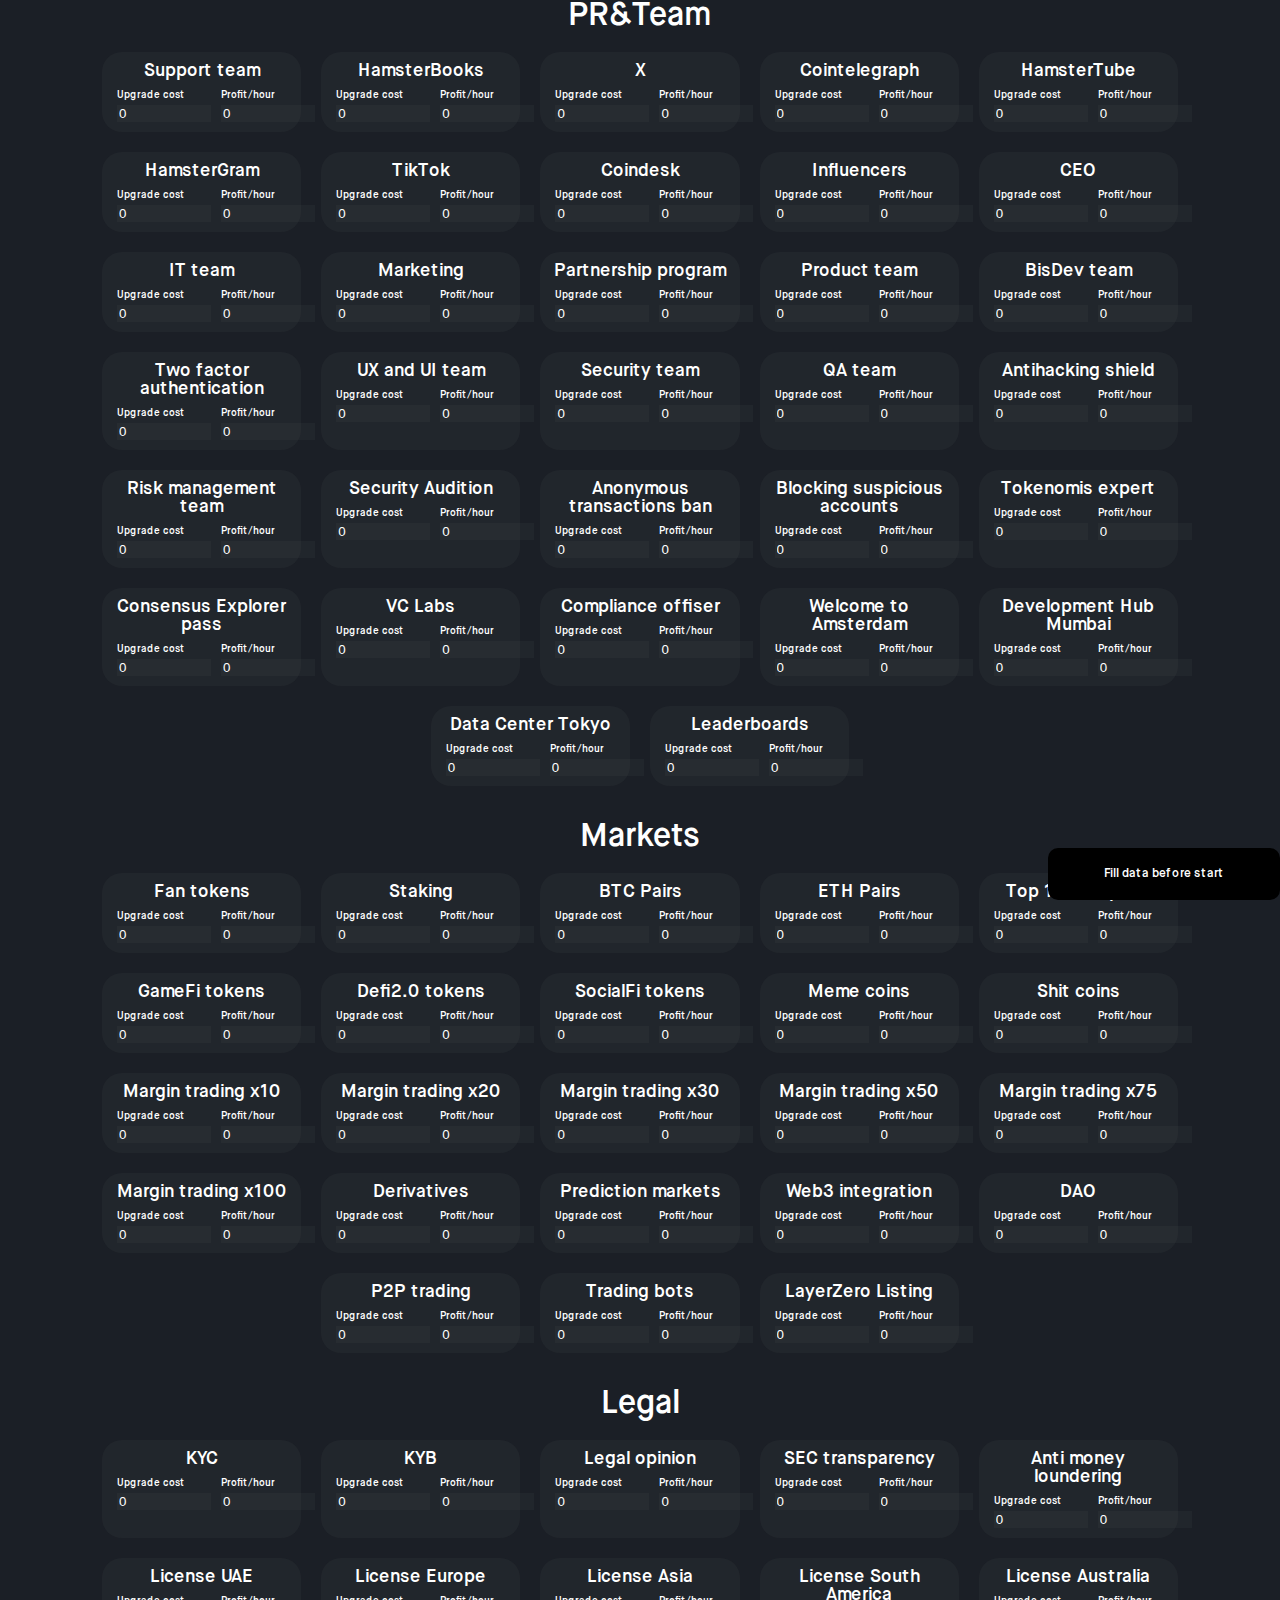
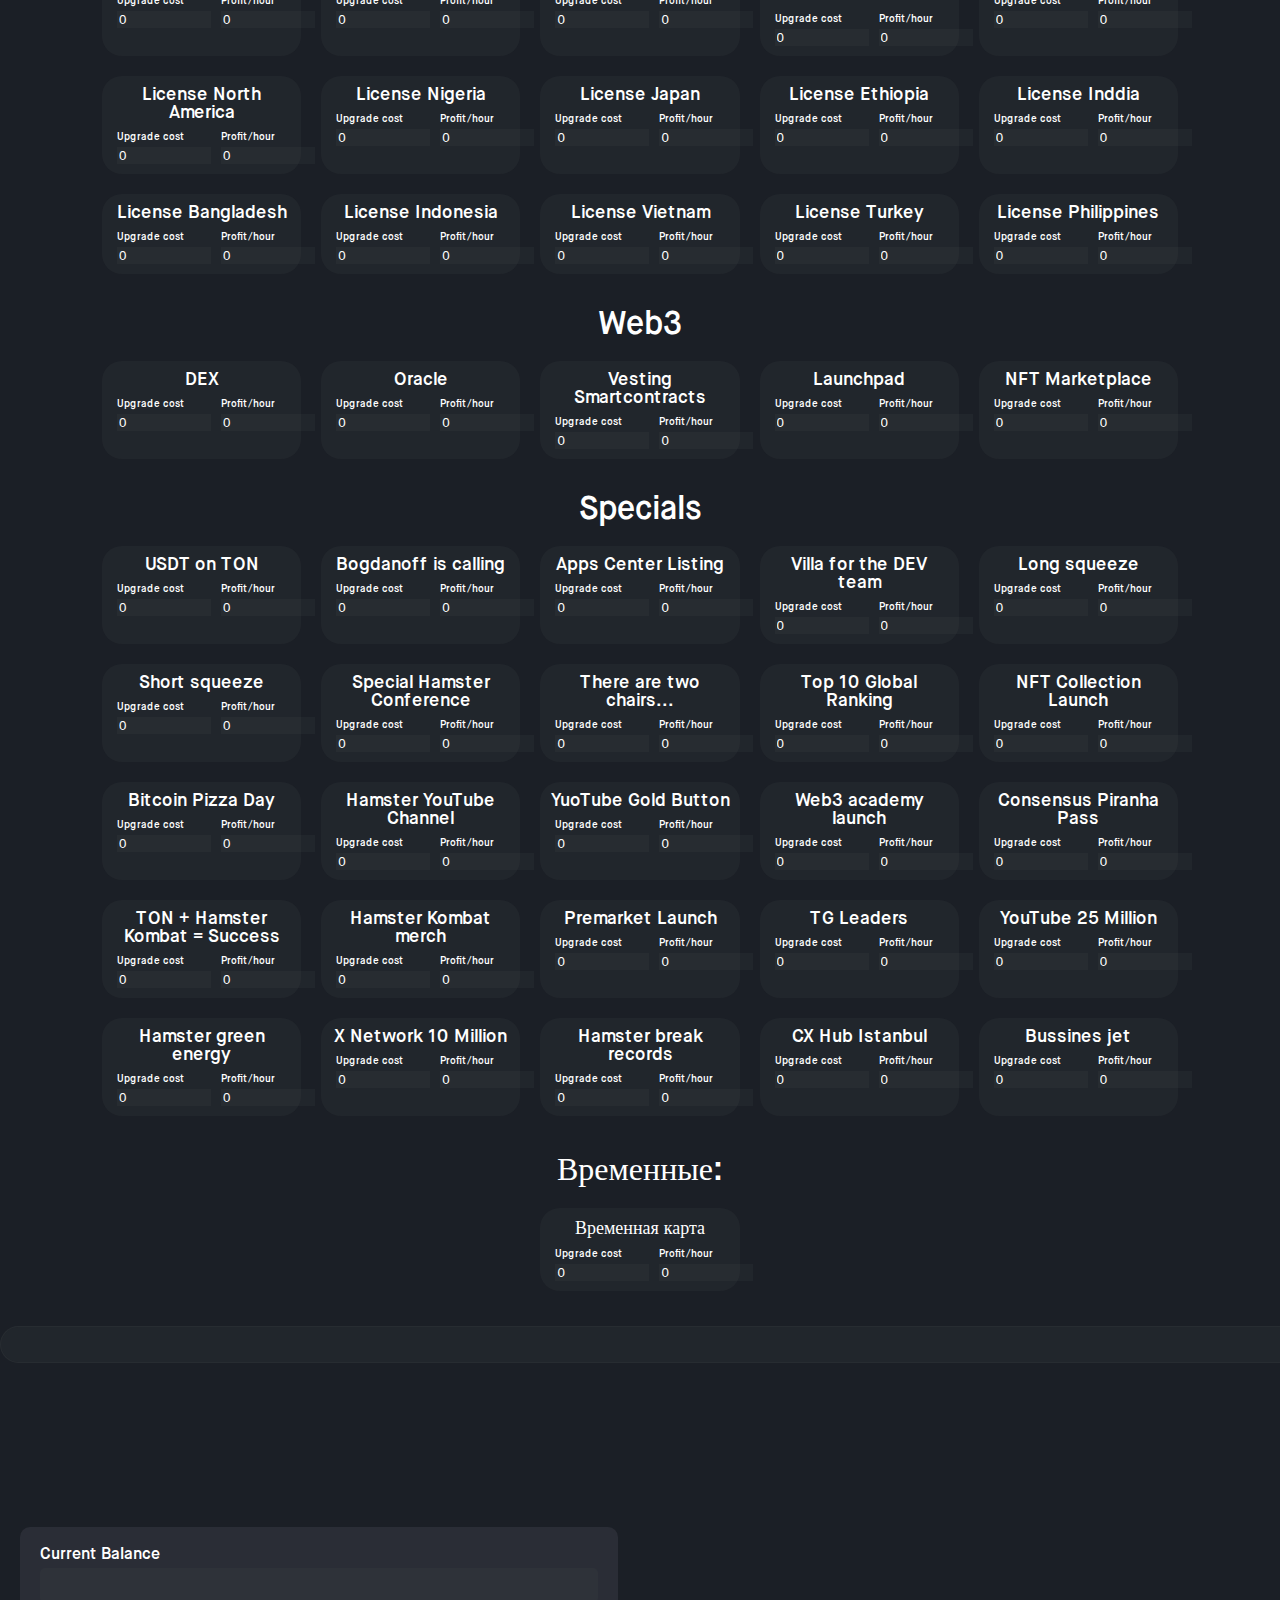
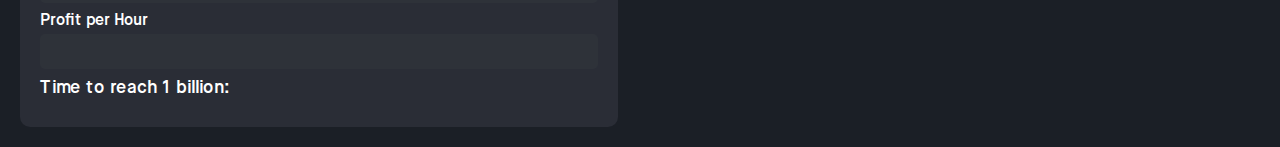
<file: index.html>
<!DOCTYPE html>
<html lang="en">
<head>
    <meta charset="UTF-8"/>
    <meta name="viewport" content="width=device-width, initial-scale=1.0, viewport-fit=cover, user-scalable=no"/>
    <title>Hamster Kombat: calculator of profit</title>
    <link href="assets/styles.css?v=21" rel="stylesheet" type="text/css"/>
    <script type="application/javascript" src="assets/script.js?v=21" defer></script>
</head>
<body>
<div class="calculator">
    <div class="categories"></div>
    <textarea name="dump" onchange="fill()" rows="1"></textarea>
</div>

<div class="flex-container">
    <div class="balance-calculator">
        <div>
            <label for="current-balance">Current Balance</label>
            <input type="number" id="current-balance" />
        </div>
        <div>
            <label for="profit-per-hour">Profit per Hour</label>
            <input type="number" id="profit-per-hour" />
        </div>
        <div id="time-to-billion">Time to reach 1 billion: </div>
    </div>
    

    <div class="results">
        <div>Top Profitability</div>
        <ul id="top-results"></ul>
    </div>
</div>

</body>
</html>
</file>
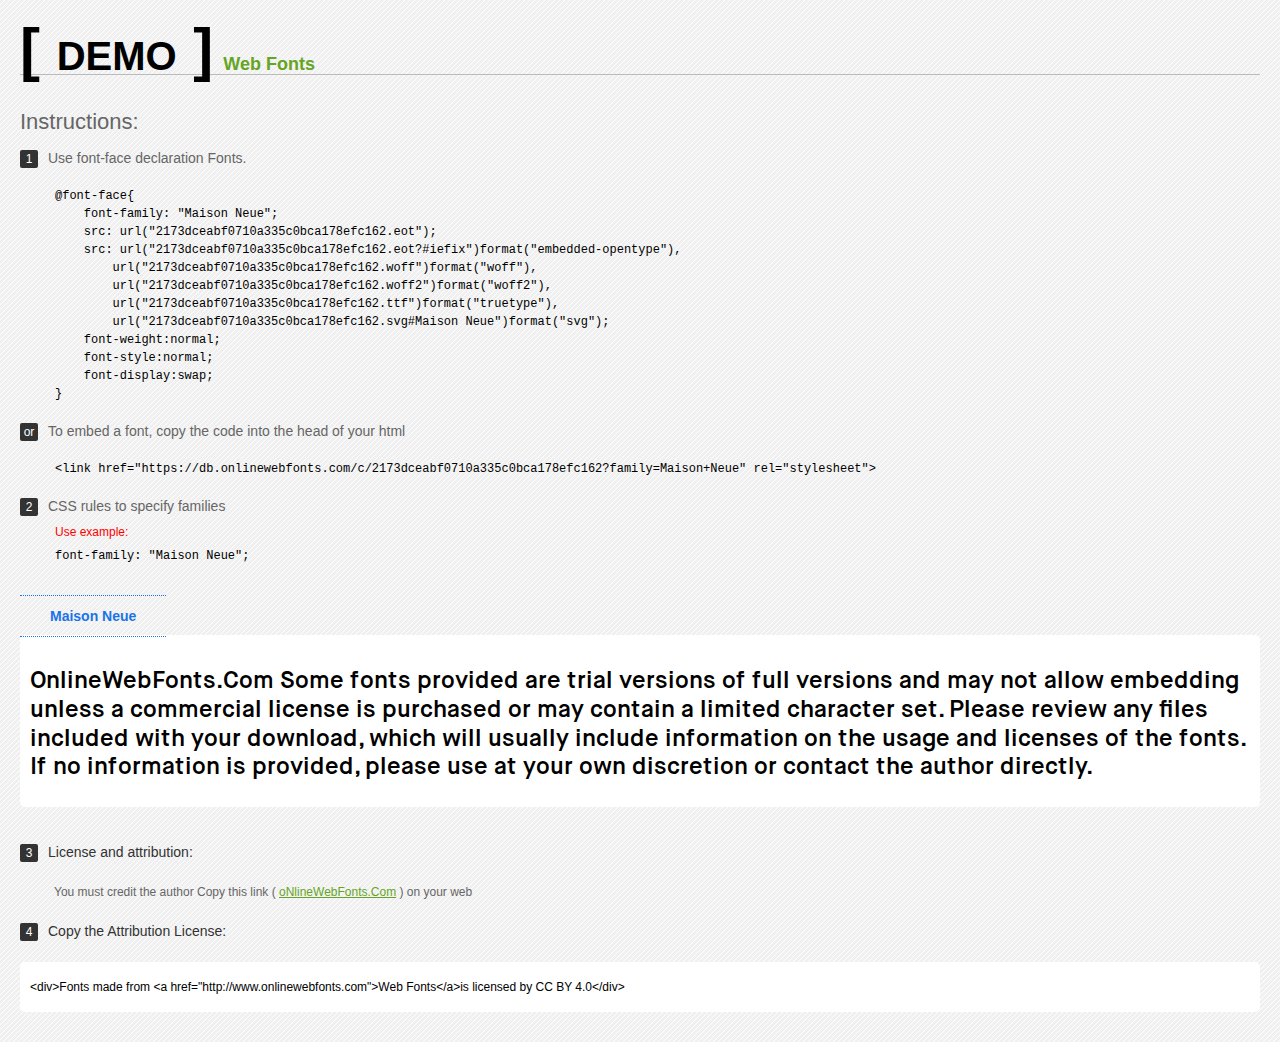
<file: assets/fonts/Web Fonts Demo.html>
<!doctype html>
<html>
<head>
<meta charset="utf-8">
<title>Maison Neue Fonts Demo</title>
<style type="text/css">
*{margin:0;padding:0;list-style-type:none;}body{font-family:Arial,Helvetica,sans-serif;line-height:1.5;font-size:16px;padding:20px;color:#333;background-image:url([data-uri]);}a{color:#66A523;}a:hover,.g:hover{opacity:0.7;}h1{font-size:60px;border-bottom:1px solid #bbb;line-height:20px;color:#000;text-transform:uppercase;margin-top:20px;}h1 a{font-size:18px;color:#66A523;text-decoration:none;text-transform:capitalize;margin-left:10px;}h1 font{font-size:40px;}.info{float:left;font-size:14px;margin-top:30px;color:#666;}.info .inst{font-size:22px;margin-bottom:10px;}.info span,.by span{color:#fff;border-radius:2px;display:inline-block;width:18px;height:18px;text-align:center;margin-right:10px;background-color:#333333;font-size:12px;line-height:18px;}.info .exs{font-size:12px;color:#666;margin-left:35px;display:block;}.info .exs font{color:#f00;line-height:30px;}.demo{float:left;width:100%;height:auto;padding-bottom:10px;margin-top:70px;background-color:#FFF;border-radius:5px;}.demo a{color:#1a73e8;float:left;font-weight:bold;font-size:14px;padding-right:30px;padding-left:30px;position:relative;border-top-width:1px;border-top-style:dotted;border-top-color:#1A73E8;text-decoration:none;border-bottom-width:1px;border-bottom-style:dotted;border-bottom-color:#1A73E8;line-height:40px;margin-top:-40px;}.demo .t{font-size:24px;float:left;width:calc(100% - 20px);color:#000;height:120px;margin-top:20px;line-height:1.2em;overflow-x:hidden;padding:10px;}.by{padding-top:15px;float:left;width:100%;margin-top:10px;margin-right:0;margin-bottom:10px;margin-left:0;font-size:14px;color:#666;}.by .b{padding-top:10px;padding-bottom:10px;color:#333;}.by .a{padding-top:10px;padding-bottom:10px;margin-left:34px;font-size:12px;}.te{width:100%;height:auto;border:0px solid #CCC;resize:none;float:left;margin-top:10px;line-height:16px;overflow:hidden;border-radius:5px;color:#000000;background-color:#FFF;font-size:12px;margin-bottom:20px;text-indent:10px;padding-top:17px;padding-bottom:17px;}pre{color:#000;}
</style>
<style type="text/css">

@font-face{
    font-family: "Maison Neue";
    src: url("2173dceabf0710a335c0bca178efc162.eot");
    src: url("2173dceabf0710a335c0bca178efc162.eot?#iefix")format("embedded-opentype"),
        url("2173dceabf0710a335c0bca178efc162.woff")format("woff"),
        url("2173dceabf0710a335c0bca178efc162.woff2")format("woff2"),
        url("2173dceabf0710a335c0bca178efc162.ttf")format("truetype"),
        url("2173dceabf0710a335c0bca178efc162.svg#Maison Neue")format("svg");
    font-weight:normal;
    font-style:normal;
    font-display:swap;
}

</style>
</head>
<body>
<h1> <span>[ <font>Demo</font> ]</span><a href="http://www.onlinewebfonts.com" target="_blank">Web Fonts</a></h1>
<div class="info">
  <div class="inst">Instructions:</div>
  <span>1</span>Use font-face declaration Fonts.
  <div class="exs">
    <pre>

@font-face{
    font-family: "Maison Neue";
    src: url("2173dceabf0710a335c0bca178efc162.eot");
    src: url("2173dceabf0710a335c0bca178efc162.eot?#iefix")format("embedded-opentype"),
        url("2173dceabf0710a335c0bca178efc162.woff")format("woff"),
        url("2173dceabf0710a335c0bca178efc162.woff2")format("woff2"),
        url("2173dceabf0710a335c0bca178efc162.ttf")format("truetype"),
        url("2173dceabf0710a335c0bca178efc162.svg#Maison Neue")format("svg");
    font-weight:normal;
    font-style:normal;
    font-display:swap;
}

</pre>
  </div>
  <span>or</span>To embed a font, copy the code into the head of your html
  <div class="exs">
<br/><pre>&lt;link href=&quot;https://db.onlinewebfonts.com/c/2173dceabf0710a335c0bca178efc162?family=Maison+Neue&quot; rel=&quot;stylesheet&quot;&gt;</pre><br/>
  </div>
  <span>2</span>CSS rules to specify families
  <div class="exs"><font>Use example:</font> <br/>
    <pre>
font-family: &quot;Maison Neue&quot;;
</pre>
  </div>
</div>
<!--demo-->
<div class="demo"><a href="https://www.onlinewebfonts.com/download/2173dceabf0710a335c0bca178efc162" target="_blank">Maison Neue</a>
  <div class="t" style='font-family:"Maison Neue"'>
  OnlineWebFonts.Com Some fonts provided are trial versions of full versions and may not allow embedding 
unless a commercial license is purchased or may contain a limited character set. 
Please review any files included with your download, 
which will usually include information on the usage and licenses of the fonts. 
If no information is provided, 
please use at your own discretion or contact the author directly.</div>
</div>
<!--demo-->
<div class="by">
  <div class="b"><span>3</span>License and attribution:</div>
  <div class="a">You must credit the author Copy this link ( <a href="http://www.onlinewebfonts.com" target="_blank">oNlineWebFonts.Com</a> ) on your web</div>
  <div class="b"><span>4</span>Copy the Attribution License:</div>
  <div class="te">&lt;div&gt;Fonts made from &lt;a href="http://www.onlinewebfonts.com"&gt;Web Fonts&lt;/a&gt;is licensed by CC BY 4.0&lt;/div&gt;</div>
</div>
</body>
</html>
</file>
<file: assets/styles.css>
@font-face {
    font-family: "Maison Neue";
    src: url("fonts/2173dceabf0710a335c0bca178efc162.eot");
    src: url("fonts/2173dceabf0710a335c0bca178efc162.eot?#iefix") format("embedded-opentype"),
         url("fonts/2173dceabf0710a335c0bca178efc162.woff2") format("woff2"),
         url("fonts/2173dceabf0710a335c0bca178efc162.woff") format("woff"),
         url("fonts/2173dceabf0710a335c0bca178efc162.ttf") format("truetype"),
         url("fonts/2173dceabf0710a335c0bca178efc162.svg#Maison Neue") format("svg");
}

input::-webkit-outer-spin-button,
input::-webkit-inner-spin-button {
    -webkit-appearance: none;
    margin: 0;
}

input[type=number] {
    -moz-appearance: textfield;
}

html {
    background-color: #1b1f26;
    color: #fff;
    font-family: "Maison Neue", serif;
}

body {
    margin: 0;
}

header {
    width: 100%;
    background-color: #000;
    text-align: center;
    padding: 20px 0;
    margin-bottom: 20px;
}

header .name {
    font-size: 48px;
}

header .subname {
    font-size: 18px;
}

.calculator {
    max-width: 1920px;
    margin: 0 auto;
    padding-bottom: 120px;
}

.calculator .categories {
    width: 100%;
}

.calculator .categories .category {
    margin-bottom: 25px;
}

.calculator .categories .category > .name {
    text-align: center;
    font-size: 32px;
    margin-bottom: 10px;
}

.calculator .categories .category .items {
    display: flex;
    justify-content: center;
    flex-direction: row;
    flex-wrap: wrap;
}

.calculator .categories .category .items .item {
    flex: 1 0 14%;
    max-width: 14%;
    margin: 10px;
    padding: 10px;
    background-color: rgba(76, 83, 80, 0.15);
    border-radius: 20px;
    border: 2px none;
}

.calculator .categories .category .items .item.best {
    border: 1px solid;
}

.calculator .categories .category .items .item.top {
    border: 1px solid red;
}

.calculator .categories .category .items .item .name {
    text-align: center;
    font-size: 18px;
    margin-bottom: 10px;
}

.calculator .categories .category .items .item .opinions {
    display: flex;
    justify-content: space-around;
}

.calculator .categories .category .items .item .opinions > div {
    margin: 0 5px;
}

.calculator .categories .category .items .item .opinions > div input {
    width: 90px;
    background-color: rgba(76, 83, 80, 0.15);
    color: #fff;
    border: none;
}

.calculator .categories .category .items .item .opinions > div label {
    display: block;
    font-size: 10px;
    margin-bottom: 5px;
}

textarea {
    width: 100%;
    padding: 10px;
    background-color: rgba(76, 83, 80, 0.15);
    border-radius: 20px;
    border-color: rgba(76, 83, 80, 0.15);
    color: #fff;
}

@media (max-width: 1240px) {
    .calculator .categories .category .items .item {
        flex: 1 0 24%;
        max-width: 24%;
    }
}

@media (max-width: 780px) {
    .calculator .categories .category .items .item {
        flex: 1 0 35%;
        max-width: 35%;
    }

    .calculator .categories .category .items .item .opinions > div input {
        width: 65px;
    }

    .results {
        font-size: 20px;
    }
}

.flex-container {
    display: flex;
    justify-content: space-between;
    padding: 20px;
    background-color: #1b1f26;
    align-items: flex-start;
}

.balance-calculator {
    background-color: #2a2d36;
    padding: 20px;
    border-radius: 10px;
    margin-top: 20px;
    width: 45%;
}

.balance-calculator div {
    margin-bottom: 10px;
}

.balance-calculator label {
    display: block;
    margin-bottom: 5px;
}

.balance-calculator input {
    width: calc(100% - 20px);
    padding: 10px;
    background-color: rgba(76, 83, 80, 0.15);
    border: none;
    border-radius: 5px;
    color: #fff;
}

.balance-calculator button {
    padding: 10px 20px;
    background-color: #4CAF50;
    border: none;
    border-radius: 5px;
    color: #fff;
    cursor: pointer;
}

.balance-calculator button:hover {
    background-color: #45a049;
}

#time-to-billion {
    margin-top: 10px;
    font-size: 18px;
}

.results {
    position: fixed;
    bottom: 0;
    right: 0;
    width: 15%;
    background-color: #000;
    padding: 20px;
    text-align: center;
    font-size: 12px;
    border-radius: 10px;
}

.results ul {
    list-style-type: none;
    padding: 0;
}

.results li {
    margin-bottom: 0px;
    color: #fff;
}
</file>
